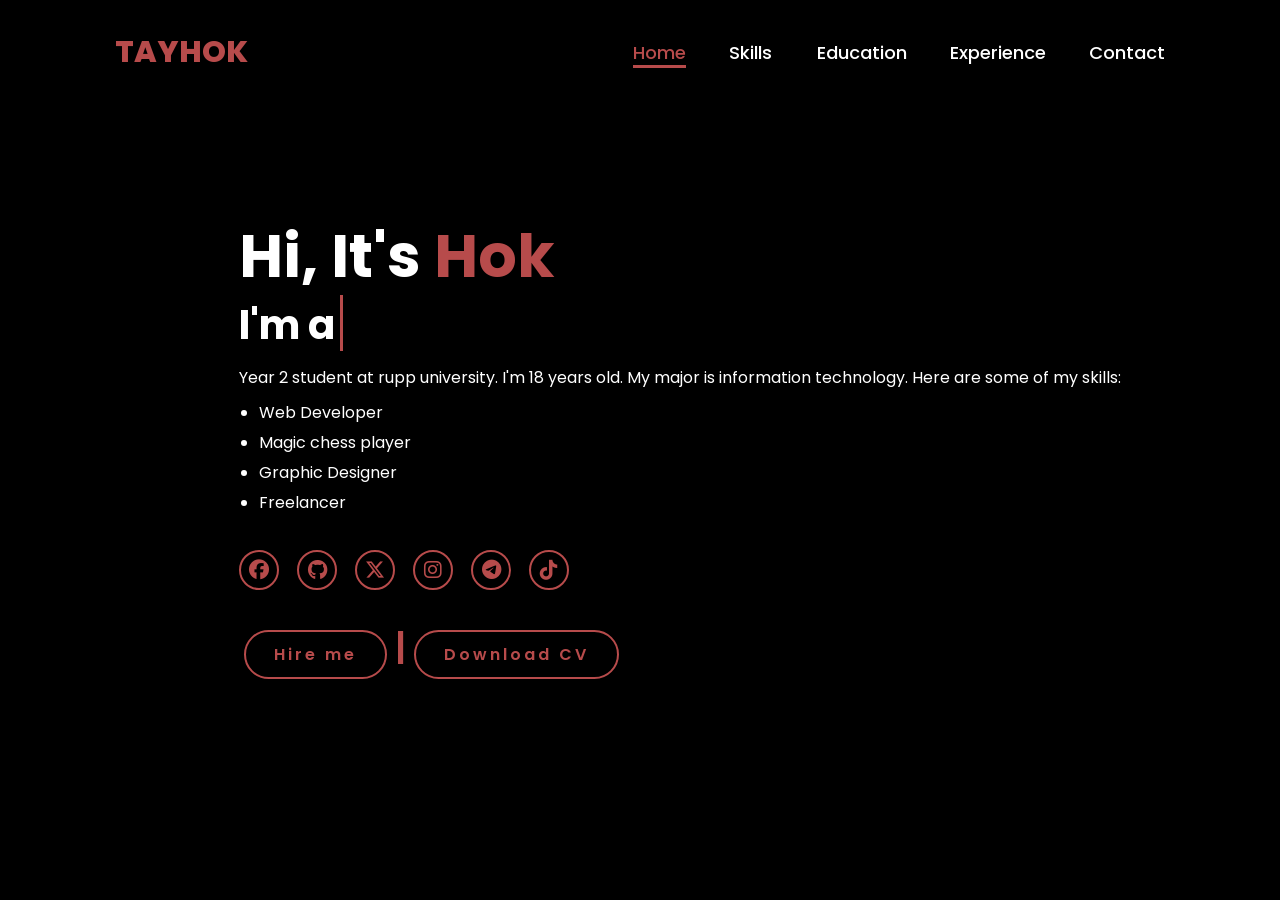
<file: index.html>
<!doctype html>
<html lang="en">
  <head>
    <meta charset="UTF-8" />
    <meta name="viewport" content="width=device-width, initial-scale=1.0" />
    <link
      rel="stylesheet"
      href="https://cdnjs.cloudflare.com/ajax/libs/font-awesome/6.5.2/css/all.min.css"
    />
    <link rel="stylesheet" href="style.css" />
    <title>Portfolio Website</title>
  </head>
  <body>
    <header>
      <a href="#" class="logo">TAYHOK</a>
      
      <i class="fa-solid fa-bars" id="menu-icon"></i>

      <nav>
        <a href="#" id="link-home" class="active"> Home</a>
        <a href="#" id="link-skills">Skills </a>
        <a href="#">Education</a> 
         <a href="#">Experience</a>
        <a href="#">Contact</a> 
      </nav>
    </header>
    <section class="home" id="section-home">
      <div class="home-img">
      </div>
      <div class="home-content">
        <h1>Hi, It's <span>Hok</span></h1>

        <h3 class="typing-text">I'm a <span></span></h3>
        <div class="text-content">
        <p>
            Year 2 student at rupp university. I'm 18 years old. My major is information technology.
            Here are some of my skills:
        </p>
           <ul> 
              <li>Web Developer</li>
              <li>Magic chess player</li>
              <li>Graphic Designer</li>
              <li>Freelancer</li>
            </ul>
        </div>
        <div class="social-icons">
          <a href="#"><i class="fa-brands fa-facebook "></i></a>
          <a href="#"><i class="fa-brands fa-github"></i></a>
          <a href="#"><i class="fa-brands fa-x-twitter"></i></a>
          <a href="#"><i class="fa-brands fa-instagram"></i></a>
          <a href="#"><i class="fa-brands fa-telegram"></i></a>
          <a href="#"><i class="fa-brands fa-tiktok"></i></a>
        </div>
        <a href="#" class="btn">Hire me</a>
        <span class="separator">|</span>
        <a href="#" class="btn">Download CV</a>
      </div>
    </section>

    <section class="skills" id="section-skills" style="display: none;">
      <h2 class="heading">My <span>Skills</span></h2>
      <div class="skills-container">
        <div class="skills-box">
          <h3>Coding Skills</h3>
          <div class="content">
            <div class="skill"><i class="fa-brands fa-html5"></i> <span>HTML</span></div>
            <div class="skill"><i class="fa-brands fa-css3-alt"></i> <span>CSS</span></div>
            <div class="skill"><i class="fa-brands fa-js"></i> <span>JavaScript</span></div>
            <div class="skill"><i class="fa-brands fa-python"></i> <span>Python</span></div>
          </div>
        </div>
        
        <div class="skills-box">
          <h3>Professional Skills</h3>
          <div class="content">
            <div class="skill"><i class="fa-solid fa-paintbrush"></i> <span>Web Design</span></div>
            <div class="skill"><i class="fa-solid fa-pen-nib"></i> <span>Graphic Design</span></div>
            <div class="skill"><i class="fa-solid fa-users"></i> <span>Teamwork</span></div>
            <div class="skill"><i class="fa-solid fa-lightbulb"></i> <span>Problem Solving</span></div>
          </div>
        </div>
         <div class="skills-box">
          <h3>Gaming Skills</h3>
          <div class="content">
            <div class="skill"><img src="Magic chess go go.png" alt="Magic Chess"> <span>Magic Chess</span></div>
            <div class="skill"><img src="Mobile legend bang bang.png" alt="Mobile Legends"> <span>Mobile Legends</span></div>
          </div>
        </div>
      </div>
    </section>
   <script src="script.js"></script>
  </body>
</html>
</file>
<file: style.css>
@import url("https://fonts.googleapis.com/css2?family=Poppins:wght@100;200;300;400;500;600&display=swap");

* {
  margin: 0;
  padding: 0;
  box-sizing: border-box;
  text-decoration: none;
  border: none;
  outline: none;
  font-family: "Poppins", sans-serif;
}

html {
  font-size: 62.5%;
}

body {
  width: 100%;
  height: 100vh;
  overflow-x: hidden;
  background-color: black;
  color: white;
}

header {
  margin-top: 20px;
  position: fixed;
  top: 0;
  left: 0;
  width: 100%;
  padding: 1rem 9%;
  background-color: transparent;
  filter: drop-shadow(10px);
  display: flex;
  justify-content: space-between;
  align-items: center;
  z-index: 100;
}

.logo {
  font-size: 3rem;
  color: #b74b4b;
  font-weight: 800;
  cursor: pointer;
  transition: 0.5s ease;
}

.logo:hover {
  transform: scale(1.1);
}

nav a {
  font-size: 1.8rem;
  color: white;
  margin-left: 4rem;
  font-weight: 500;
  transition: 0.3s ease;
  border-bottom: 3px solid transparent;
}

nav a:hover,
nav a.active {
  color: #b74b4b;
  border-bottom: 3px solid #b74b4b;
}

#menu-icon {
  font-size: 3.6rem;
  color: #b74b4b;
  display: none;
}

@media (max-width: 995px) {
  #menu-icon {
    display: block;
    cursor: pointer;
  }
  nav {
    position: absolute;
    display: none;
    top: 0;
    right: 0;
    width: 40%;
    border-left: 3px solid #b74b4b;
    border-bottom: 3px solid #b74b4b;
    border-bottom-left-radius: 2rem;
    padding: 1rem solid;
    background-color: #161616;
    border-top: 0.1rem solid rgba(0, 0, 0, 0.1);
  }

  nav.active {
    display: block;
  }

  nav a {
    display: block;
    font-size: 2rem;
    margin: 3rem 0;
  }

  nav a:hover,
  nav a.active {
    padding: 1rem;
    border-radius: 0.5rem;
    border-bottom: 0.5rem solid #b74b4b;
  }
}

section {
  min-height: 100vh;
  padding: 5rem 9% 5rem;
}

.home {
  display: flex;
  justify-content: center;
  align-items: center;
  gap: 8rem;
  background-color: black;
}

.home .home-content h1 {
  font-size: 6rem;
  font-weight: 700;
  line-height: 1.3;
}

span {
  color: #b74b4b;
}

.home-content h3 {
  font-size: 4rem;
  margin-bottom: 1rem;
  font-weight: 700;
}

.home-content p {
  font-size: 1.6rem;
}

.home-content .text-content ul {
  font-size: 1.6rem;
  margin-top: 1rem;
  margin-left: 2rem;
}

.home-content .text-content ul li {
  list-style: disc;
  margin-bottom: 0.5rem;
}

.home-img {
  border-radius: 50%;
}

.home-img img {
  position: relative;
  width: 32vw;
  border-radius: 50%;
  box-shadow: 0 0 25px solid #b74b4b;
  cursor: pointer;
  transition: 0.2s linear;
}

.home-img img:hover {
  font-size: 1.8rem;
  font-weight: 500;
}

.social-icons a {
  display: inline-flex;
  justify-content: center;
  align-items: center;
  width: 4rem;
  height: 4rem;
  background-color: transparent;
  border: 0.2rem solid #b74b4b;
  font-size: 2rem;
  border-radius: 50%;
  margin: 3rem 1.5rem 3rem 0;
  transition: 0.3s ease;
  color: #b74b4b;
}

.social-icons a:hover {
  color: black;
  transform: scale(1.3) translateY(-5px);
  background-color: #b74b4b;
  box-shadow: 0 0 25px #b74b4b;
}

.btn {
  display: inline-block;
  padding: 1rem 2.8rem;
  background-color: black;
  border-radius: 4rem;
  font-size: 1.6rem;
  color: #b74b4b;
  letter-spacing: 0.3rem;
  font-weight: 600;
  border: 2px solid #b74b4b;
  transition: 0.3s ease;
  cursor: pointer;
  margin: 5px;
}

.btn:hover {
  transform: scale3d(1.03);
  background-color: #b74b4b;
  color: black;
  box-shadow: 0 0 25px #b74b4b;
}

.separator {
  font-size: 3.6rem;
  font-weight: 600;
  margin: 0rem;
  margin-bottom: 1rem;
}

.typing-text {
  font-size: 34px;
  font-weight: 600;
  min-width: 280px;
}

.typing-text span {
  position: relative;
}

.typing-text span::before {
  content: "";
  color: #b74b4b;
  animation: words 20s infinite;
}

.typing-text span::after {
  content: "";
  position: absolute;
  width: 0;
  height: 100%;
  border-left: 3px solid #b74b4b; /* Make it the cursor color directly, though animation handles it too */
  right: -8px;
  animation: cursor 0.8s infinite;
}

@keyframes cursor {
  to {
    border-left: 3px solid transparent;
  }
}

@keyframes words {
  0%,
  20% {
    content: "Web Developer";
  }
  21%,
  40% {
    content: "Magic chess player";
  }
  41%,
  60% {
    content: "Web Designer";
  }
  61%,
  80% {
    content: "Graphic Designer";
  }
  81%,
  100% {
    content: "Freelancer";
  }
}

@media (max-width: 1000px) {
  .home {
    gap: 4rem;
  }
}

@media (max-width: 995px) {
  .home {
    flex-direction: column;
    margin: 5rem 2rem;
  }

  .home .home-content h3 {
    font-size: 2.5rem;
    margin-bottom: 3rem;
  }

  .home-content h1 {
    font-size: 5rem;
  }

  .home-img img {
    width: 70vw;
    margin-top: 4rem;
  }
}

.skills {
  min-height: 100vh;
  padding: 10rem 9% 2rem;
  background-color: black;
  display: flex;
  flex-direction: column;
  justify-content: center; 
  align-items: center; 
}

.heading {
  text-align: center;
  font-size: 4.5rem;
  margin-bottom: 3rem; 
}

.skills-container {
    display: grid;
    grid-template-columns: repeat(3, 1fr);
    align-items: center;
    gap: 2.5rem;
    width: 100%;
}

.skills-box {
    background: #161616; 
    border-radius: 2rem;
    border: 2px solid #b74b4b;
    padding: 3rem 2rem;
    box-shadow: 0 0 10px #b74b4b;
    transition: .5s ease;
}

.skills-box:hover {
    box-shadow: 0 0 20px #b74b4b;
    transform: scale(1.02);
}

.skills-box h3 {
    font-size: 2.5rem;
    margin-bottom: 2rem;
    text-align: center;
    color: white;
}

.skills-box .content {
    display: flex;
    flex-wrap: wrap;
    gap: 2rem;
    justify-content: center;
}

.skill {
    display: flex;
    flex-direction: column;
    align-items: center;
    gap: 1rem;
    padding: 1rem;
}

.skill i {
    font-size: 4rem;
    color: #b74b4b;
}

.skill img {
    width: 5rem;
    height: 5rem;
    border-radius: 50%;
    object-fit: cover;
    border: 2px solid #b74b4b;
    box-shadow: 0 0 10px #b74b4b;
}

.skill span {
    font-size: 1.4rem;
    color: white;
}

@media (max-width: 768px) {
    .skills-container {
        grid-template-columns: 1fr;
    }
}
</file>
